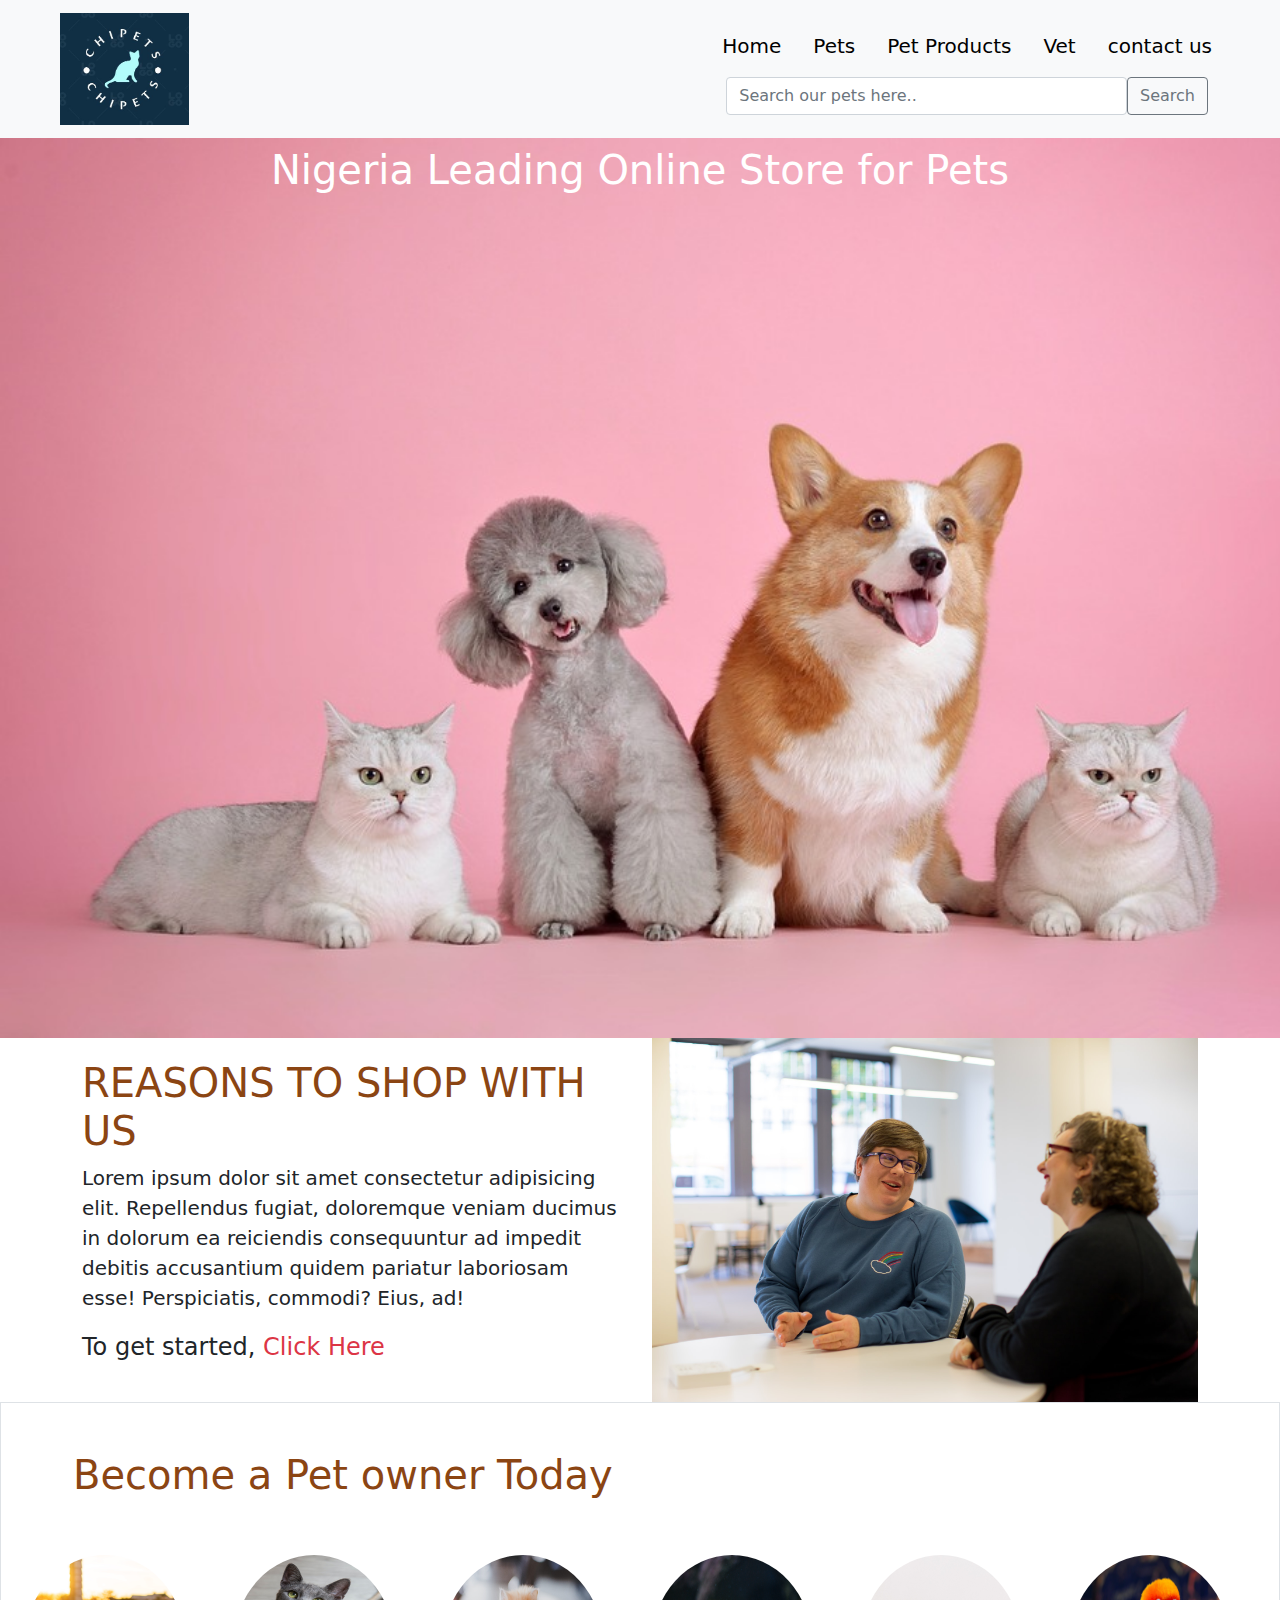
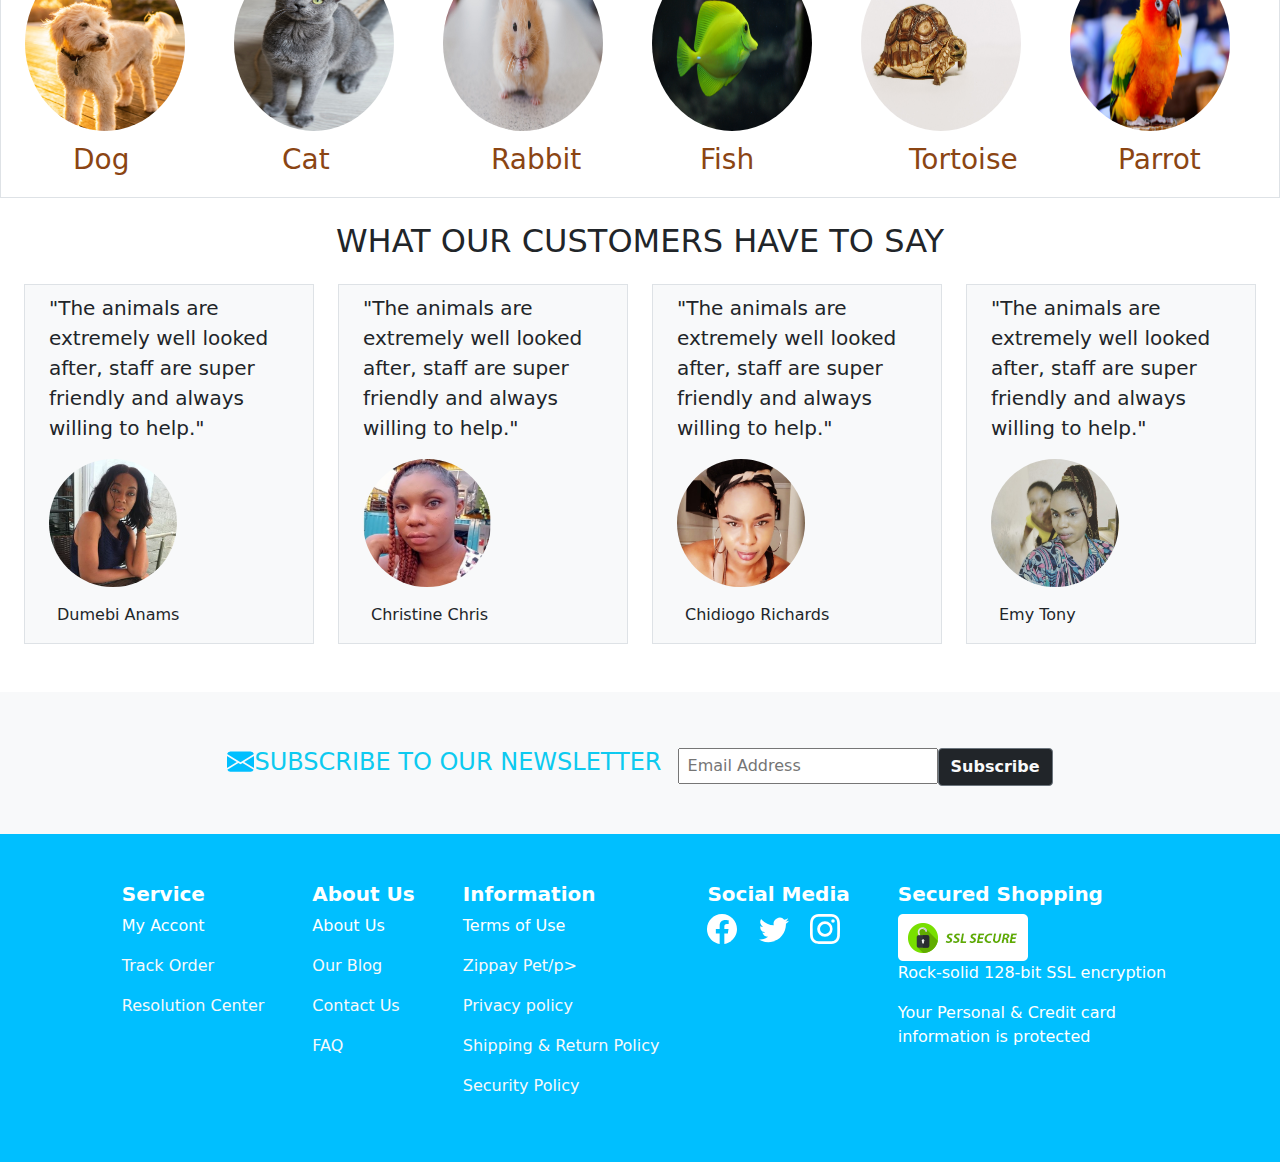
<file: index.html>
<!DOCTYPE html>
<html lang="en">
<head>
    <meta charset="UTF-8">
    <meta http-equiv="X-UA-Compatible" content="IE=edge">
    <meta name="viewport" content="width=device-width, initial-scale=1.0">
    <title>Pet Shop</title>
    <link rel="stylesheet" href="css/bootstrap.min.css">
    <link rel="stylesheet" href="css/style.css">
</head>
<body>
    <nav class="navbar navbar-expand-lg navbar-light bg-light px-5">
        <div class="container-fluid">
          <a class="navbar-brand" href="./index.html"><img src="./image/pet logo.JPG" alt="logo"></a>
          <button class="navbar-toggler" type="button" data-bs-toggle="collapse" data-bs-target="#navbarSupportedContent" aria-controls="navbarSupportedContent" aria-expanded="false" aria-label="Toggle navigation">
            <span class="navbar-toggler-icon"></span>
          </button>
          <div>
            <div class="collapse navbar-collapse" id="navbarSupportedContent">
                <ul class="navbar-nav me-auto mb-2 mb-lg-0">
                    <li class="nav-item">
                      <a class="nav-link active text-black fs-5 pe-4" aria-current="page" href="./index.html">Home</a>
                    </li>
                    <li class="nav-item">
                      <a class="nav-link active text-black fs-5 pe-4" href="./pets.html">Pets</a>
                    </li>
                    <li class="nav-item">
                      <a class="nav-link active text-black fs-5 pe-4" href="#">Pet Products</a>
                    </li>
                    <li class="nav-item">
                      <a class="nav-link active text-black fs-5 pe-4" href="#">Vet</a>
                    </li>
                    <li class="nav-item">
                      <a class="nav-link active text-black fs-5" href="#">contact us</a>
                    </li>
                </ul>
            </div>
            <div class="container d-flex mt-2">
                <input class="form-control "type="search" placeholder="Search our pets here.." aria-label="search">
                <button class="btn btn-outline-secondary" type="submit">Search</button>
            </div>
          </div>
        </div>
    </nav>
    <section class="hero-bg vh-100">
        <h1 class="text-center text-white pt-2">Nigeria Leading Online Store for Pets</h1>
    </section>
    <section class="why">
        <div class="container">
            <div class="row">
                <div class="text col-12 col-lg-6 d-flex flex-column justify-content-center">
                    <h2 class="fs-1">REASONS TO SHOP WITH US</h2>
                    <p class="fs-5">Lorem ipsum dolor sit amet consectetur adipisicing elit. 
                      Repellendus fugiat, doloremque veniam ducimus in dolorum
                      ea reiciendis consequuntur ad impedit debitis accusantium
                      quidem pariatur laboriosam esse! Perspiciatis, commodi?
                      Eius, ad!</p> 
                    <p class="fs-4">To get started, <a class="link-danger text-decoration-none" href="./pets.html">Click Here</a>  </p>                
                </div>
                <div class="col-12 col-lg-6">
                    <img src="./image/buy.jpg" alt="image of pet-owner" class="img-fluid">
                </div>
            </div>
        </div>
    </section>
    <section class="pet-section pt-5 px-4 border border-1">
        <div class="head-sec pb-5">
            <h1 class="ps-5">Become a Pet owner Today</h1>
        </div>
        <div class="row" id="pet-sect">
            <div class="col-sm-12 col-md-6 col-lg-4 col-xl-2">
                <div class="pet-img">
                    <img src="./image/bebe.jpg" alt="image of dog" class="rounded-circle">
                    <p class="ps-5 pt-2 fs-3">Dog</p>
                </div>
            </div>
            <div class="col-sm-12 col-md-6 col-lg-4 col-xl-2">
                <div class="pet-img">
                    <img src="./image/lucy-cat.jpg" alt="image of cat" class="rounded-circle ">
                    <p class="ps-5 pt-2 fs-3">Cat</p>
                </div>
            </div>
            <div class="col-sm-12 col-md-6 col-lg-4 col-xl-2">
                <div class="pet-img">
                    <img src="./image/raby.jpg" alt="image of rabbit" class="rounded-circle">
                    <p class="ps-5 pt-2 fs-3">Rabbit</p>
                </div>
            </div>
            <div class="col-sm-12 col-md-6 col-lg-4 col-xl-2">
                <div class="pet-img">
                    <img src="./image/gaby-fish.jpg" alt="image of fish" class="rounded-circle ">
                    <p class="ps-5 pt-2 fs-3">Fish</p>
                </div>
            </div>
            <div class="col-sm-12 col-md-6 col-lg-4 col-xl-2">
                <div class="pet-img">
                    <img src="./image/totty.jpg" alt="image of tortoise" class="rounded-circle">
                    <p class="ps-5 pt-2 fs-3">Tortoise</p>
                </div>
            </div>
            <div class="col-sm-12 col-md-6 col-lg-4 col-xl-2">
                <div class="pet-img">
                    <img src="./image/maria.jpg" alt="image of Parrot" class="rounded-circle ">
                    <p class="ps-5 pt-2 fs-3">Parrot</p>
                </div> 
            </div>
        </div>
    </section>
    <section class="p-4">
        <h2 class="text-center pb-3">WHAT OUR CUSTOMERS HAVE TO SAY</h2>
        <div class="row">
            <div class="col-sm-12 col-md-6 col-lg-3">
                <div class="testimony-box mb-4 ps-2 pt-2 bg-light border border-1">
                    <p class="px-3 fs-5">"The animals are extremely well looked after, 
                        staff are super friendly and always willing to help."</p>
                    <div class="testifier mx-3 ">
                        <img src="./image/dume.JPG" alt="image of dog" class="rounded-circle ">
                    </div>
                    <p class="pt-3 ps-4">Dumebi Anams</p>
                </div>
            </div> 
            <div class="col-sm-12 col-md-6 col-lg-3">
                <div class="testimony-box mb-4 ps-2 pt-2 bg-light border border-1">
                    <p class="px-3 fs-5">"The animals are extremely well looked after, 
                        staff are super friendly and always willing to help."</p>
                    <div class="testifier mx-3 ">
                        <img src="./image/cee.JPG" alt="image of dog" class="rounded-circle ">
                    </div>
                    <p class="pt-3 ps-4">Christine Chris</p>
                </div>
            </div>
            <div class="col-sm-12 col-md-6 col-lg-3">
                <div class="testimony-box mb-4 ps-2 pt-2 bg-light border border-1">
                    <p class="px-3 fs-5">"The animals are extremely well looked after, 
                        staff are super friendly and always willing to help."</p>
                    <div class="testifier mx-3 ">
                        <img src="./image/cheechee.jpg" alt="image of dog" class="rounded-circle ">
                    </div>
                    <p class="pt-3 ps-4">Chidiogo Richards</p>
                </div>
            </div>
            <div class="col-sm-12 col-md-6 col-lg-3">
                <div class="testimony-box mb-4 ps-2 pt-2 bg-light border border-1">
                    <p class="px-3 fs-5">"The animals are extremely well looked after, 
                        staff are super friendly and always willing to help."</p>
                    <div class="testifier mx-3 ">
                        <img src="./image/tony.jpg" alt="image of dog" class="rounded-circle ">
                    </div>
                    <p class="pt-3 ps-4">Emy Tony</p>
                </div>
            </div>
        </div>
    </section>
    </section>
    <section class="bg-light py-5">
        <div class="container">
            <div class="d-flex justify-content-center">
                <div>
                    <div class="container pt-2 d-sm-flex flex-sm-column d-md-flex flex-md-row">
                        <div class="text-info d-flex">
                            <svg xmlns="http://www.w3.org/2000/svg" width="27" height="27" fill="#00bfff" class="bi bi-envelope-fill" viewBox="0 0 16 16">
                                <path d="M.05 3.555A2 2 0 0 1 2 2h12a2 2 0 0 1 1.95 1.555L8 8.414.05 3.555zM0 4.697v7.104l5.803-3.558L0 4.697zM6.761 8.83l-6.57 4.027A2 2 0 0 0 2 14h12a2 2 0 0 0 1.808-1.144l-6.57-4.027L8 9.586l-1.239-.757zm3.436-.586L16 11.801V4.697l-5.803 3.546z"/>
                            </svg>
                            <h4  class="pe-3">SUBSCRIBE TO OUR NEWSLETTER</h4>
                        </div>
                        <div>
                            <div class="d-sm-flex flex-sm-column d-md-flex flex-md-row">
                                <div>
                                    <input type="text" placeholder="Email Address" class="ps-2 pe-5 py-1">
                                </div>
                                <div>
                                    <button class="btn btn-outline-secondary btn-dark text-light fw-bold">Subscribe</button>
                                </div>    
                            </div>
                        </div>
                    </div>
                </div>
            </div>
        </div>
    </section>
    <footer class="text-white pt-5">
        <div class="ps-2 d-sm-flex flex-sm-column d-md-flex flex-md-row justify-content-center gap-5 pb-5">
            <div>
                <h5 class="fw-bold">Service</h5>
                <ul class="list-unstyled">
                    <li><a class="text-decoration-none text-light" href="#"></a><p>My Accont</p></a></li>
                    <li><a class="text-decoration-none text-light" href="#"><p>Track Order</p></a></li>
                    <li><a class="text-decoration-none text-light" href="#"><p>Resolution Center</p></a></li>
                </ul>
            </div>
            <div>
                <h5 class="fw-bold">About Us</h5>
                <ul class="list-unstyled">
                    <li><a class="text-decoration-none text-light" href="#"></a><p>About Us</p></a></li>
                    <li><a class="text-decoration-none text-light" href="#"><p>Our Blog</p></a></li>
                    <li><a class="text-decoration-none text-light" href="#"><p>Contact Us</p></a></li>
                    <li><a class="text-decoration-none text-light" href="#"><p>FAQ</p></a></li>
                </ul>
            </div>
            <div>
                <h5 class="fw-bold">Information</h5>
                <ul class="list-unstyled">
                    <li><a class="text-decoration-none text-light" href="#"></a><p>Terms of Use</p></a></li>
                    <li><a class="text-decoration-none text-light" href="#"><p>Zippay Pet/p></a></li>
                    <li><a class="text-decoration-none text-light" href="#"><p>Privacy policy</p></a></li>
                    <li><a class="text-decoration-none text-light" href="#"><p>Shipping & Return Policy</p></a></li>
                    <li><a class="text-decoration-none text-light" href="#"><p>Security Policy</p></a></li>
                </ul>
            </div>
            <div>
                <h5 class="fw-bold">Social Media</h5>
                <div>
                    <span><svg xmlns="http://www.w3.org/2000/svg" width="30" height="30" fill="currentColor" class="bi bi-facebook" viewBox="0 0 16 16">
                        <path d="M16 8.049c0-4.446-3.582-8.05-8-8.05C3.58 0-.002 3.603-.002 8.05c0 4.017 2.926 7.347 6.75 7.951v-5.625h-2.03V8.05H6.75V6.275c0-2.017 1.195-3.131 3.022-3.131.876 0 1.791.157 1.791.157v1.98h-1.009c-.993 0-1.303.621-1.303 1.258v1.51h2.218l-.354 2.326H9.25V16c3.824-.604 6.75-3.934 6.75-7.951z"/>
                        </svg> </span>
                    <span class="px-3"><svg xmlns="http://www.w3.org/2000/svg" width="30" height="30" fill="currentColor" class="bi bi-twitter" viewBox="0 0 16 16">
                    <path d="M5.026 15c6.038 0 9.341-5.003 9.341-9.334 0-.14 0-.282-.006-.422A6.685 6.685 0 0 0 16 3.542a6.658 6.658 0 0 1-1.889.518 3.301 3.301 0 0 0 1.447-1.817 6.533 6.533 0 0 1-2.087.793A3.286 3.286 0 0 0 7.875 6.03a9.325 9.325 0 0 1-6.767-3.429 3.289 3.289 0 0 0 1.018 4.382A3.323 3.323 0 0 1 .64 6.575v.045a3.288 3.288 0 0 0 2.632 3.218 3.203 3.203 0 0 1-.865.115 3.23 3.23 0 0 1-.614-.057 3.283 3.283 0 0 0 3.067 2.277A6.588 6.588 0 0 1 .78 13.58a6.32 6.32 0 0 1-.78-.045A9.344 9.344 0 0 0 5.026 15z"/>
                    </svg></span>
                    <span><svg xmlns="http://www.w3.org/2000/svg" width="30" height="30" fill="currentColor" class="bi bi-instagram" viewBox="0 0 16 16">
                        <path d="M8 0C5.829 0 5.556.01 4.703.048 3.85.088 3.269.222 2.76.42a3.917 3.917 0 0 0-1.417.923A3.927 3.927 0 0 0 .42 2.76C.222 3.268.087 3.85.048 4.7.01 5.555 0 5.827 0 8.001c0 2.172.01 2.444.048 3.297.04.852.174 1.433.372 1.942.205.526.478.972.923 1.417.444.445.89.719 1.416.923.51.198 1.09.333 1.942.372C5.555 15.99 5.827 16 8 16s2.444-.01 3.298-.048c.851-.04 1.434-.174 1.943-.372a3.916 3.916 0 0 0 1.416-.923c.445-.445.718-.891.923-1.417.197-.509.332-1.09.372-1.942C15.99 10.445 16 10.173 16 8s-.01-2.445-.048-3.299c-.04-.851-.175-1.433-.372-1.941a3.926 3.926 0 0 0-.923-1.417A3.911 3.911 0 0 0 13.24.42c-.51-.198-1.092-.333-1.943-.372C10.443.01 10.172 0 7.998 0h.003zm-.717 1.442h.718c2.136 0 2.389.007 3.232.046.78.035 1.204.166 1.486.275.373.145.64.319.92.599.28.28.453.546.598.92.11.281.24.705.275 1.485.039.843.047 1.096.047 3.231s-.008 2.389-.047 3.232c-.035.78-.166 1.203-.275 1.485a2.47 2.47 0 0 1-.599.919c-.28.28-.546.453-.92.598-.28.11-.704.24-1.485.276-.843.038-1.096.047-3.232.047s-2.39-.009-3.233-.047c-.78-.036-1.203-.166-1.485-.276a2.478 2.478 0 0 1-.92-.598 2.48 2.48 0 0 1-.6-.92c-.109-.281-.24-.705-.275-1.485-.038-.843-.046-1.096-.046-3.233 0-2.136.008-2.388.046-3.231.036-.78.166-1.204.276-1.486.145-.373.319-.64.599-.92.28-.28.546-.453.92-.598.282-.11.705-.24 1.485-.276.738-.034 1.024-.044 2.515-.045v.002zm4.988 1.328a.96.96 0 1 0 0 1.92.96.96 0 0 0 0-1.92zm-4.27 1.122a4.109 4.109 0 1 0 0 8.217 4.109 4.109 0 0 0 0-8.217zm0 1.441a2.667 2.667 0 1 1 0 5.334 2.667 2.667 0 0 1 0-5.334z"/>
                      </svg></span>
                </div>
            </div>
            <div>
                <h5 class="fw-bold">Secured Shopping</h5>
                <img src="./image/ssl-secure.png" alt="image">
                <p>Rock-solid 128-bit SSL encryption</p>
                <p>Your Personal & Credit card <br> information is protected</p>
            </div>
        </div> 
    </footer>
    <script src="script/bootstrap.min.js"></script>
    <script src="script/script.js"></script>
</body>
</html>
</file>
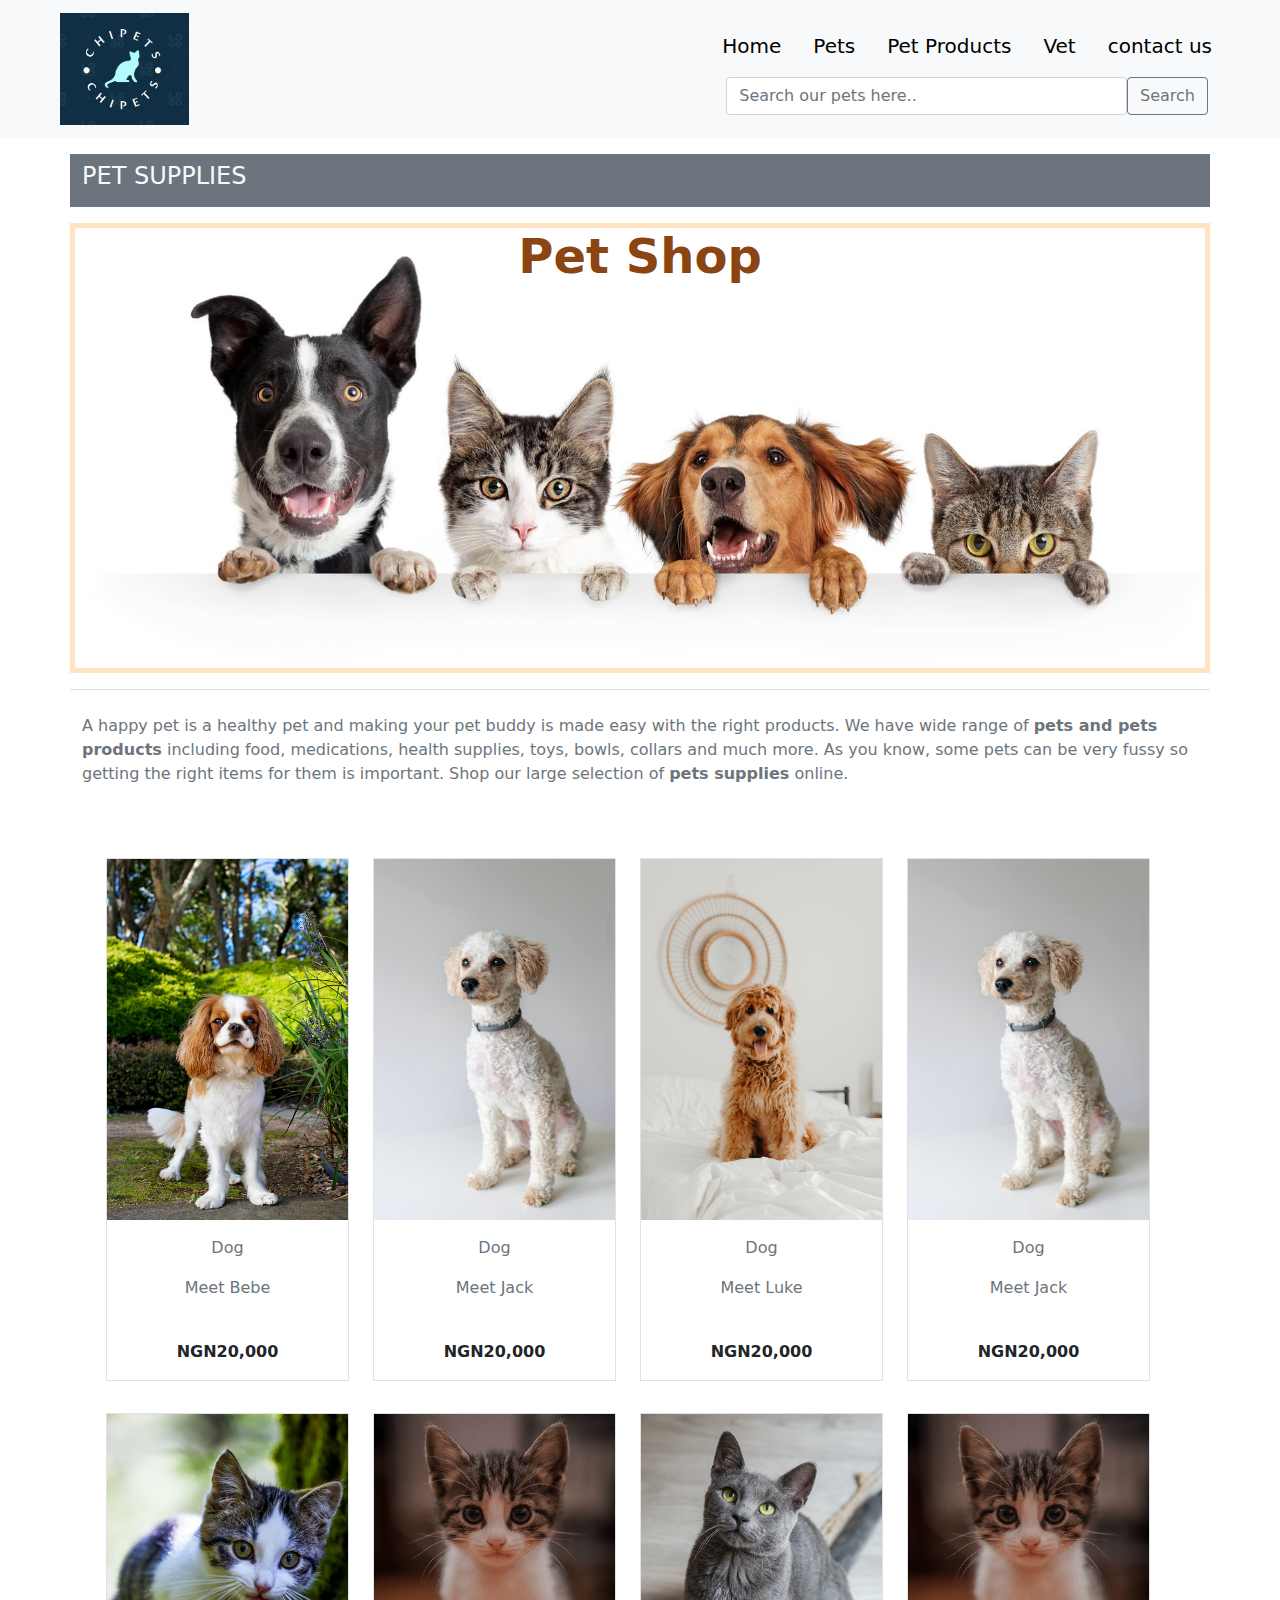
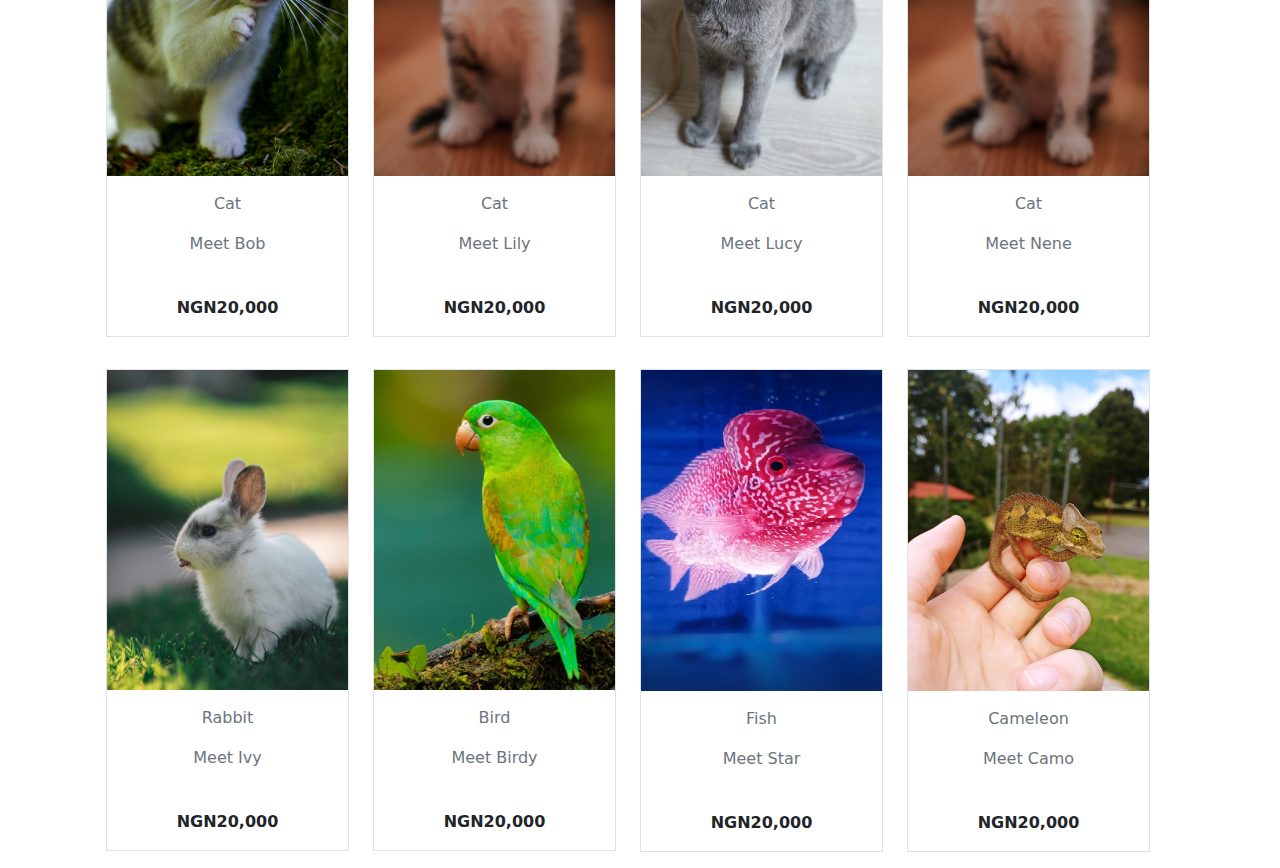
<file: pets.html>
<!DOCTYPE html>
<html lang="en">
<head>
    <meta charset="UTF-8">
    <meta http-equiv="X-UA-Compatible" content="IE=edge">
    <meta name="viewport" content="width=device-width, initial-scale=1.0">
    <title>Pet Shop</title>
    <link rel="stylesheet" href="css/bootstrap.min.css">
    <link rel="stylesheet" href="css/style.css">
</head>
<body>
    <nav class="navbar navbar-expand-lg navbar-light bg-light px-5">
        <div class="container-fluid">
          <a class="navbar-brand" href="./index.html"><img src="./image/pet logo.JPG" alt="logo"></a>
          <button class="navbar-toggler" type="button" data-bs-toggle="collapse" data-bs-target="#navbarSupportedContent" aria-controls="navbarSupportedContent" aria-expanded="false" aria-label="Toggle navigation">
            <span class="navbar-toggler-icon"></span>
          </button>
          <div>
            <div class="collapse navbar-collapse" id="navbarSupportedContent">
                <ul class="navbar-nav me-auto mb-2 mb-lg-0">
                    <li class="nav-item">
                      <a class="nav-link active text-black fs-5 pe-4" aria-current="page" href="./index.html">Home</a>
                    </li>
                    <li class="nav-item">
                      <a class="nav-link active text-black fs-5 pe-4" href="./pets.html">Pets</a>
                    </li>
                    <li class="nav-item">
                      <a class="nav-link active text-black fs-5 pe-4" href="#">Pet Products</a>
                    </li>
                    <li class="nav-item">
                      <a class="nav-link active text-black fs-5 pe-4" href="#">Vet</a>
                    </li>
                    <li class="nav-item">
                      <a class="nav-link active text-black fs-5" href="#">contact us</a>
                    </li>
                </ul>
            </div>
            <div class="container d-flex mt-2">
                <input class="form-control "type="search" placeholder="Search our pets here.." aria-label="search">
                <button class="btn btn-outline-secondary" type="submit">Search</button>
            </div>
          </div>
        </div>
    </nav>
    <section class="container bg-secondary text-light my-3 py-2">
        <h4>PET SUPPLIES</h4>
    </section>
    <section class="container gallery-section">
        <div>
            <h2 class="text-center display-5 fw-bolder fw-bolder">Pet Shop</h2>
        </div>
    </section>
    <section class="container my-3 py-4 border-top border-1 text-secondary">
        <p>A happy pet is a healthy pet and making your pet buddy is made easy 
            with the right products. We have wide range of <span class="fw-bold">pets and pets products</span> including food, 
            medications, health supplies, toys, bowls, collars and much more. As you know, 
            some pets can be very fussy so getting the right items for them is important. Shop 
            our large selection of <span class="fw-bold">pets supplies</span> online.</p>
    </section>
    <section  class="container vh-100">
        <div class="container pets-sec row d-flex justify-content-between" id="pets-section">
            <div class="col-6 col-md-3 py-3">
                <div class=" img-gallery border border-1">
                    <div class="pet-image pb-3">
                        <img src="./image/mickeydog.jpg" alt="image" class="img-fluid">
                    </div>
                    <div class="text-center">
                        <p class="text-secondary">Dog</p>
                        <p class="text-secondary">Meet Bebe</p>
                        <p class="pt-4 fw-bold">NGN20,000</p>
                    </div>
                </div>
            </div>
            <div class="col-3">
                <div class=" img-gallery border border-1">
                    <div class="pb-3">
                        <img src="./image/jack-dog.jpg" alt="image" class="img-fluid">
                    </div>
                    <div class="text-center">
                        <p class="text-secondary">Dog</p>
                        <p class="text-secondary">Meet Jack</p>
                        <p class="pt-4 fw-bold text-danger">NGN20,000</p>
                    </div>
                </div>
            </div>
        </div>
    </section>
    <script src="script/bootstrap.min.js"></script>
    <script src="script/script.js"></script>
</body>
</html>
</file>
<file: css/style.css>
*{
    padding: 0;
    margin: 0;
    box-sizing: border-box;
}

.container-fluid img{
    height: 7rem;
}

.hero-bg{
    background-image: url(../image/pets-3715734_960_720.jpg);
    background-repeat: no-repeat;
    background-size: cover;
    background-position: 0 80%;
}

.text h2, .pet-section{
    color: saddlebrown;
}

.pet-img img {
    width: 10rem;
    height: 11rem;
}

.testifier img {
    width: 8rem;
    height: 8rem;
}

.gallery-section{
    height: 50vh;
    color: saddlebrown;
    background-image: url(../image/pet-bg.jpg);
    background-size: cover;
    background-repeat: no-repeat;
    background-position: 0 40%;
    border: 5px solid bisque;
}

footer{
    background-color: #00bfff;
}
</file>
